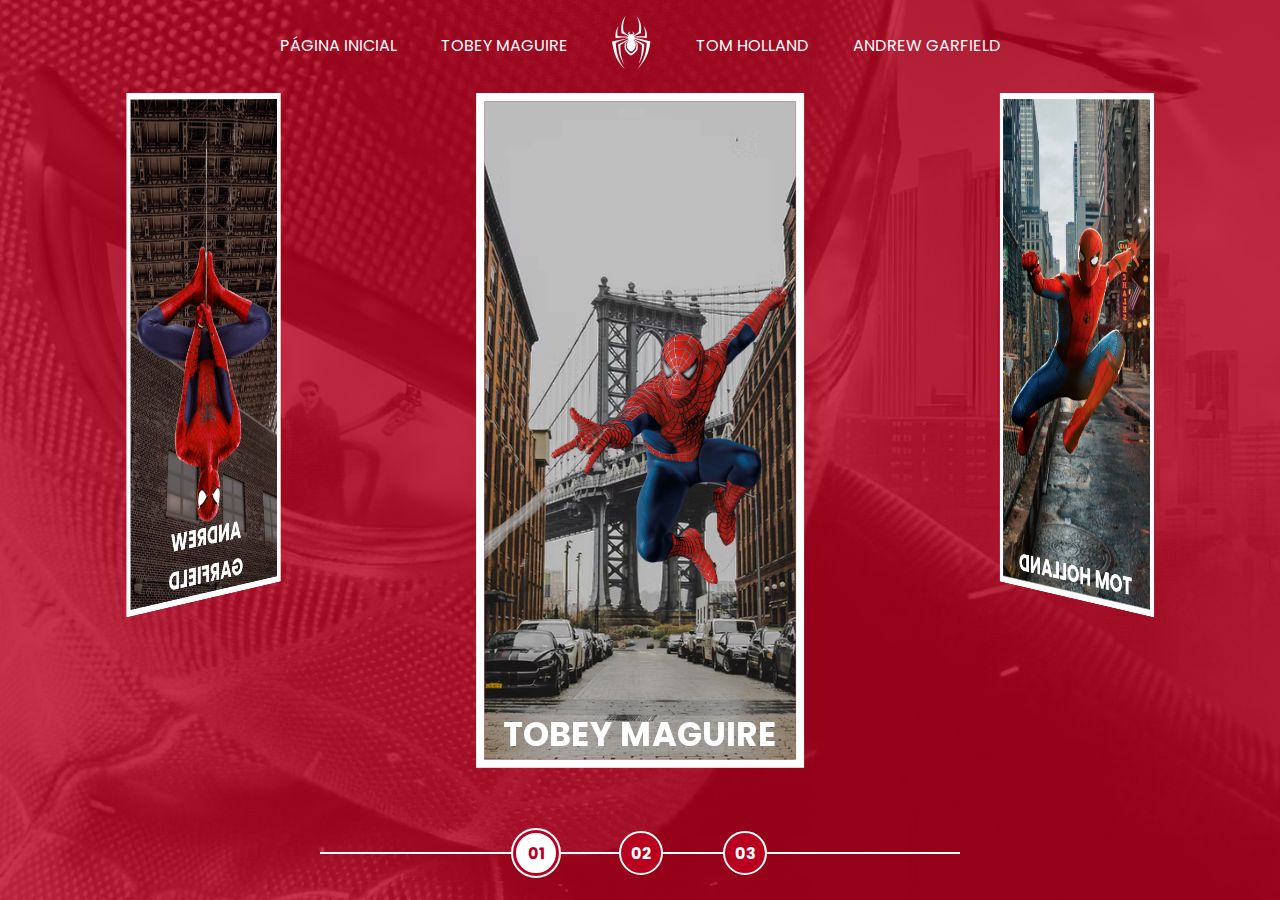
<file: index.html>
<!DOCTYPE html>
<html lang="pt-br">
<head>
    <meta charset="UTF-8">
    <meta name="viewport" content="width=device-width, initial-scale=1.0">
    <link rel="stylesheet" href="/assets/css/home-page-styles.css">
    <script src="/assets/scripts/script.js"></script>
    <title>Spider-Man | Multiversos</title>
</head>
<body>
    <nav class="s-menu">
        <ul>
            <li class="s-menu__item">
                <a href="index.html">Página Inicial</a>
            </li>
            <li class="s-menu__item">
                <a href="/pages/tobey-maguire/spiderman1.html">Tobey Maguire</a>
            </li>
            <li class="s-menu__item s-menu__icon">
                <img src="/assets/images/icons/spider.svg" alt="Spider-Man Multiversos">
            </li>
            <li class="s-menu__item">
                <a href="/pages/tom-holland/spidertom1.html">Tom Holland</a>
            </li>
            <li class="s-menu__item">
                <a href="/pages/andrew-garfield/spiderandrew1.html">Andrew Garfield</a>
            </li>
        </ul>
    </nav>
    <div class="s-container">
        <div class="s-cards-carousel" style="transform: translateZ(-40vw) rotateY(0deg);">
            <a href="/pages/tobey-maguire/spiderman1.html" class="s-card" id="spider-man-01">
                <img class="s-card__background" src="/assets/images/pic-sm-bg-01.jpg">
                <img class="s-card__image" src="/assets/images/spider-man-01.png" alt="Tobey Maguire">
                <h2 class="s-card__title">Tobey Maguire</h2>
            </a>
            <a href="/pages/tom-holland/spidertom1.html" class="s-card" id="spider-man-02">
                <img class="s-card__background" src="/assets/images/pic-sm-bg-02.jpg">
                <img class="s-card__image" src="/assets/images/spider-man-02.png" alt="Tom Holland">
                <h2 class="s-card__title">Tom Holland</h2>
            </a>
            <a href="/pages/andrew-garfield/spiderandrew1.html" class="s-card" id="spider-man-03">
                <img class="s-card__background" src="/assets/images/pic-sm-bg-03.jpg">
                <img class="s-card__image" src="/assets/images/spider-man-03.png" alt="Andrew Garfield">
                <h2 class="s-card__title">Andrew Garfield</h2>
            </a>
        </div>
    </div>

    <div class="s-controller">
        <div id="1" onclick="selectCarouselItem(this)" class="s-controller__button s-controller__button--active">
            01
        </div>
        <div id="2" onclick="selectCarouselItem(this)" class="s-controller__button">
            02
        </div>
        <div id="3" onclick="selectCarouselItem(this)" class="s-controller__button">
            03
        </div>
        <div class="s-controller__line"></div>
    </div>
</body>
</html>
</file>
<file: assets/css/home-page-styles.css>
@import url('/assets/css/reset.css');
@import url('/assets/css/global.css');

body{
    background-color: var(--primary-color);
}

body::before{
    content: "";
    background-image: url('/assets/images/spider-man-background.jpg');
    background-repeat: no-repeat;
    background-position: center;
    background-size: cover;
    width: 100%;
    height: 100%;
    position: absolute;
    opacity: .2;
    transition: background-image 1s ease-in-out opacity 1s ease-in-out;
}

.s-menu{
    padding: 1rem 0;
    width: 100%;
    text-align: center;
    position: relative;
}

.s-menu__item{
    display: inline-block;
    text-transform: uppercase;
    margin: 0 1.25rem;
}

.s-menu__icon{
    width: 2.5rem;
    margin: 0 1.25rem;
    vertical-align: middle;
}

.s-container{
    position: relative;
    display: flex;
    align-items: center;
    justify-content: space-evenly;
    perspective: 3000px;
}

.s-card{
    border: 0.5rem solid #fff;
    width: 100%;
    height: 70vh;
    position: absolute;
    transition: filter .5s ease-in-out;
}

.s-card:nth-child(1){
    transform: rotateY(0deg) translateZ(50vw);
}

.s-card:nth-child(2){
    transform: rotateY(120deg) translateZ(50vw);
}

.s-card:nth-child(3){
    transform: rotateY(240deg) translateZ(50vw);
}

.s-card__background{
    width: 100%;
    height: 100%;
    object-fit: cover;
    position: absolute;
    opacity: 1;
    transition: opacity 1s ease-in-out;
}

.s-card__image{
    width: 100%;
    height: 100%;
    object-fit: contain;
    position: relative;
    transition: 1s ease-in-out;
}

.s-card__title{
    font-size: 2rem;
    text-transform: uppercase;
    text-align: center;
    position: absolute;
    width: 100%;
    bottom: 0;
    transition: bottom 1s ease-in-out;
}

.s-controller{
    position: absolute;
    display: flex;
    justify-content: center;
    align-items: center;
    margin-top: 3rem;
    bottom: 1.5rem;
    width: 100%;
}

.s-controller__button{
    display: flex;
    align-items: center;
    justify-content: center;
    width: 2.5rem;
    height: 2.5rem;
    border: 2px solid #fff;
    border-radius: 50%;
    background-color: var(--primary-color);
    text-align: center;
    font-size: 1rem;
    font-weight: bold;
    cursor: pointer;
    z-index: 1;
    transition: transform 0.3s ease-in-out;
}

.s-controller__button:hover{
    transform: scale(1.1);
}

.s-controller__button:nth-child(2){
    margin: 0 3.75rem;
}

.s-controller__button--active {
    background-color: white;
    color: var(--primary-color);
    border: 0.1875rem solid var(--primary-color);
    outline: 0.125rem solid white;
  }

.s-controller__line{
    background-color: #fff;
    width: 50%;
    height: 2px;
    position: absolute;
}

/*hover animation*/
.s-card--hovered .s-card__background{
    cursor: pointer;
    opacity: 0;
}

.s-card--hovered .s-card__image{
    transform: scale(1.4);
    filter: drop-shadow(30px 10px 4px rgba(0, 0 , 0 , .5));
}

body#spider-man-01-hovered::before{
    background-image: url('/assets/images/pic-sm-bg-01.jpg');
}

body#spider-man-02-hovered::before{
    background-image: url('/assets/images/pic-sm-bg-02.jpg');
}

body#spider-man-03-hovered::before{
    background-image: url('/assets/images/pic-sm-bg-03.jpg');
}

body[id^="spider-man-"]::before{
    opacity: 1;
}

body[id^="spider-man-"] .s-card:not(.s-card--hovered){
    filter: grayscale(100%);
}

.s-card--hovered .s-card__title{
    bottom: 50%;
}

.s-cards-carousel{
    display: flex;
    justify-content: center;
}

.s-cards-carousel{
    display: flex;
    justify-content: center;
    width: calc(100vw / 3 - 10%);
    transform-style: preserve-3d;
    transition: transform 0.4s ease-in;
}
</file>
